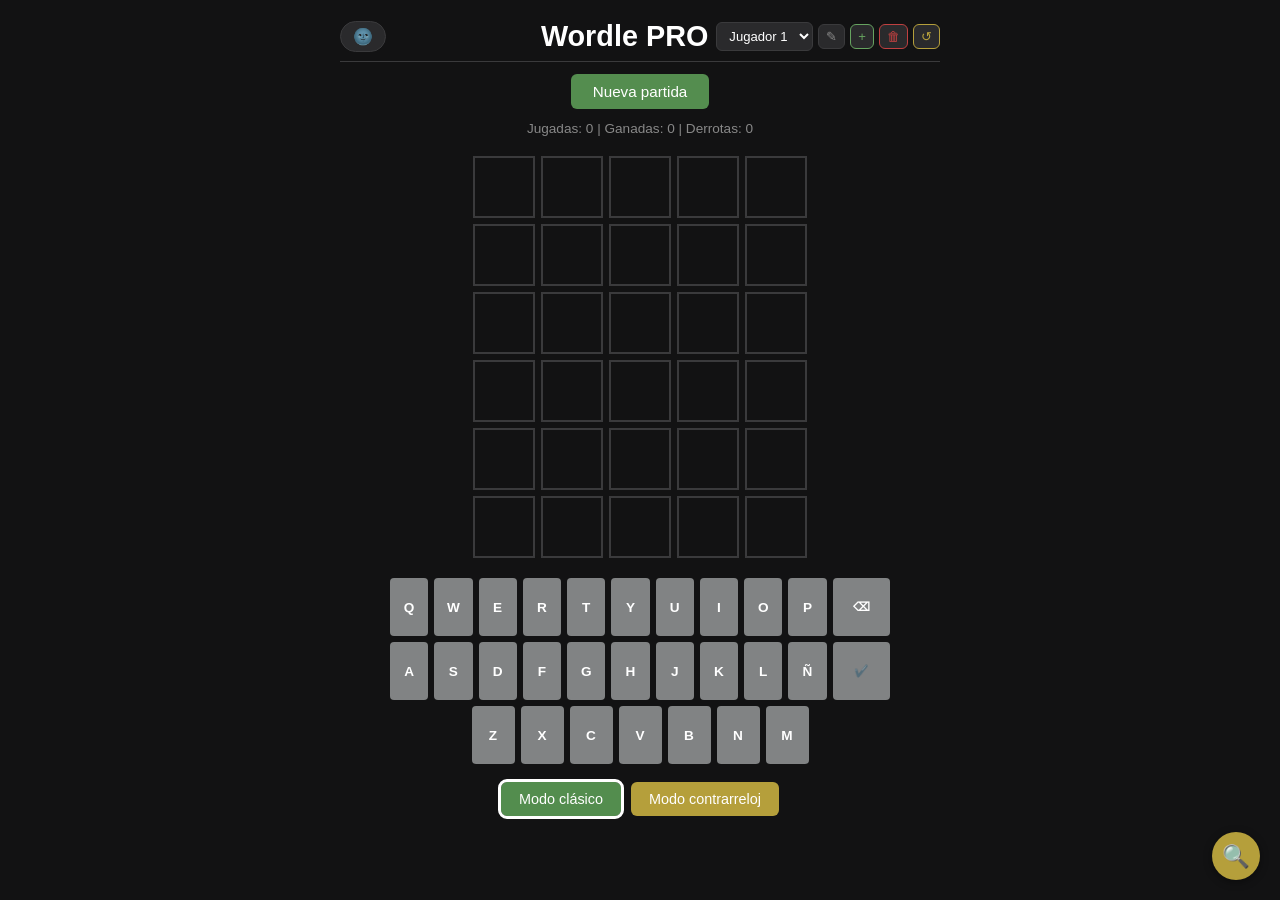
<file: index.html>
<!DOCTYPE html>
<!-- Autor: Darín Atanasov Atanasov
  IES Matemático Puig Adam · DAW 2025-2026
                                                                 
  Este fichero contiene la estructura HTML de la aplicación
  y todos los estilos CSS embebidos. No depende de ningún
  fichero CSS externo. La lógica del juego está en script.js.
-->

<html lang="es" data-tema="noche">
  <!--
    El atributo lang="es" indica al navegador y a los lectores
    de pantalla que el contenido está en español.

    El atributo data-tema="noche" es el mecanismo del sistema de
    temas: cuando JavaScript cambia su valor a "dia", el bloque
    CSS [data-tema="dia"] se activa automáticamente en toda la página.
    El valor inicial "noche" define el tema por defecto.
  -->

<head>
  <!-- Codificación UTF-8: necesaria para mostrar tildes, ñ y emojis -->
  <meta charset="UTF-8">

  <!--
    Viewport responsive: indica al navegador móvil que use el ancho
    real del dispositivo en lugar de simular un escritorio de 980px.
    Sin esta línea, el diseño responsive con clamp() no funcionaría
    correctamente en móvil.
  -->
  <meta name="viewport" content="width=device-width, initial-scale=1.0">

  <title>Wordle PRO</title>

  <style>

    /* SISTEMA DE TEMAS DÍA / NOCHE — Variables CSS (custom properties)
      
       Se definen dos conjuntos de variables:
       - :root → valores del tema noche (predeterminado)
       - [data-tema="dia"] → valores que sobreescriben :root cuando
       JavaScript cambia el atributo data-tema en <html>.

       Ventaja: cambiar el tema requiere una sola operación en JS
       (setAttribute) y el navegador propaga todos los colores
       automáticamente a traves del arbol CSS.
    */

    /* Tema noche (valores por defecto) */
    :root {
      --bg:          #121213;   /* fondo principal de la página */
      --bg2:         #1a1a1b;   /* fondo de paneles secundarios (chuleta) */
      --texto:       #ffffff;   /* color de texto principal */
      --texto-suave: #888888;   /* color de texto secundario / subtítulos */
      --borde:       #3a3a3c;   /* color de bordes de celdas y botones */
      --tecla-bg:    #818384;   /* fondo de las teclas del teclado virtual */
      --btn-bg:      #2a2a2c;   /* fondo de botones de control (perfil, tema) */
      --btn-hover:   #3a3a3c;   /* fondo de botones al pasar el ratón */
    }

    /* Tema día: sobreescribe las variables cuando data-tema="dia" */
    [data-tema="dia"] {
      --bg:          #fdf5f0d0; /* lo mismo que arriba*/
      --bg2:         #ffffff;
      --texto:       #121213;
      --texto-suave: #666666;
      --borde:       #abadaf;
      --tecla-bg:    #d3d6da;
      --btn-bg:      #e9e9e9;
      --btn-hover:   #d3d6da;
    }

    /*  RESET Y ESTILOS BASE

       box-sizing: border-box hace que el padding y el border se
       incluyan dentro del width/height declarado, evitando
       desbordamientos inesperados.
       margin: 0 y padding: 0 eliminan los estilos por defecto
       del navegador para tener control total del diseño.
    */
    *, *::before, *::after { box-sizing: border-box; margin: 0; padding: 0; }

    body {
      font-family: Arial, sans-serif;
      background: var(--bg);          /* usa la variable de tema */
      color: var(--texto);
      display: flex;
      flex-direction: column;         /* apila los elementos verticalmente */
      align-items: center;            /* centra horizontalmente todo el contenido */
      min-height: 100vh;              /* ocupa al menos toda la altura de la pantalla */
      padding: 12px 16px 24px;
      /* transition en background y color: suaviza el cambio entre temas (0.3s) */
      transition: background 0.3s, color 0.3s;
    }

    /*
       CABECERA — Grid de tres columnas

       grid-template-columns: 1fr auto 1fr es el patrón clave:
       - Columna izquierda (1fr): botón de tema, crece lo que pueda
       - Columna central (auto): título h1, ocupa solo su contenido
       - Columna derecha (1fr): selector de perfil, crece lo que pueda

       Esto garantiza que el título quede SIEMPRE perfectamente centrado
       independientemente del tamaño de los controles laterales.
       Con flexbox esto no sería posible sin trucos adicionales.
    */
    #cabecera {
      width: 100%;
      max-width: 600px;
      display: grid;
      grid-template-columns: 1fr auto 1fr;
      align-items: center;
      padding: 8px 0;
      border-bottom: 1px solid var(--borde);
      margin-bottom: 8px;
      gap: 8px;
    }

    /* Botón de cambio de tema (🌚/🌞) — se coloca en la columna izquierda */
    #btn-tema {
      justify-self: start;             /* pega el botón a la izquierda de su columna */
      background: var(--btn-bg);
      border: 1px solid var(--borde);
      border-radius: 20px;             /* forma de píldora redondeada */
      padding: 5px 12px;
      cursor: pointer;
      font-size: 1rem;
      color: var(--texto);
      transition: background 0.3s, border-color 0.3s;
      white-space: nowrap;
    }
    #btn-tema:hover { background: var(--btn-hover); opacity: 1; }

    /* Título principal — centrado automáticamente en la columna central */
    h1 {
      justify-self: center;
      /*
        clamp(mínimo, preferido, máximo): el tamaño crece de forma fluida
        con el ancho de la ventana entre 1.2rem (móvil estrecho)
        y 1.8rem (escritorio). 5vw es el valor proporcional del medio.
      */
      font-size: clamp(1.2rem, 5vw, 1.8rem);
      white-space: nowrap;
    }

    /*  SELECTOR DE PERFIL — Controles en la columna derecha

        Contiene el <select> de perfiles y los botones de acción:
      editar nombre, crear perfil, borrar, reiniciar stats.
    */
    #perfil-wrapper {
      justify-self: end;               /* pega el grupo a la derecha de su columna */
      display: flex;
      align-items: center;
      gap: 5px;
    }

    /* Desplegable nativo del navegador para seleccionar entre perfiles */
    #perfil-select {
      background: var(--btn-bg);
      border: 1px solid var(--borde);
      border-radius: 6px;
      color: var(--texto);
      padding: 5px 8px;
      font-size: 0.82rem;
      cursor: pointer;
      max-width: 110px;
      transition: background 0.3s, color 0.3s, border-color 0.3s;
    }
    /* Las opciones del select heredan el fondo del tema para coherencia visual */
    #perfil-select option { background: var(--btn-bg); color: var(--texto); }

    /*
      Botones de gestión de perfil: clase base .btn-perfil compartida
      con modificadores de color según la acción:
      - btn-crear (verde): crear nuevo perfil
      - btn-borrar (rojo): borrar perfil activo
      - btn-reiniciar (dorado): reiniciar estadísticas con confirmación
    */
    .btn-perfil {
      background: var(--btn-bg);
      border: 1px solid var(--borde);
      border-radius: 6px;
      color: var(--texto-suave);
      padding: 5px 7px;
      font-size: 0.82rem;
      cursor: pointer;
      white-space: nowrap;
      transition: background 0.3s, color 0.3s;
      margin: 0;
      line-height: 1;
    }
    .btn-perfil:hover { background: var(--btn-hover); color: var(--texto); opacity: 1; }

    /* Verde: acción positiva (crear) */
    .btn-perfil.btn-crear         { color: #66a360; border-color: #66a360; }
    .btn-perfil.btn-crear:hover   { background: #66a360; color: white; }

    /* Rojo: acción destructiva (borrar), requiere confirmación en JS */
    .btn-perfil.btn-borrar        { color: #c04040; border-color: #c04040; }
    .btn-perfil.btn-borrar:hover  { background: #c04040; color: white; }

    /* Dorado: acción de reinicio, requiere confirmación en JS */
    .btn-perfil.btn-reiniciar       { color: #b59f3b; border-color: #b59f3b; }
    .btn-perfil.btn-reiniciar:hover { background: #b59f3b; color: white; }

    /* ESTADÍSTICAS DEL PERFIL ACTIVO
  
       Muestra "Jugadas: X | Ganadas: X | Derrotas: X".
       El contenido lo escribe actualizarStats() en script.js
       cada vez que cambia el perfil o termina una partida.
    */
    #stats {
      font-size: 0.85rem;
      color: var(--texto-suave);
      margin: 4px 0 8px;
      text-align: center;
    }

    /* Botón principal para iniciar una nueva partida */
    #btn-nueva {
      background: #548d4f;
      color: white;
      border: none;
      border-radius: 6px;
      padding: 9px 22px;
      font-size: 0.95rem;
      cursor: pointer;
      margin: 4px 0 8px;
      transition: opacity 0.2s;
    }
    #btn-nueva:hover { opacity: 0.88; }

    /* TABLERO DE JUEGO — Grid de 6 filas × 5 columnas
      
      El tablero es un contenedor grid de 6 filas (los 6 intentos).
       Cada fila (.fila) es a su vez un grid de 5 columnas (las 5 letras).
       Las celdas (.celda) se crean dinámicamente en script.js
       mediante crearTablero() y se almacenan en celdas[][].
    */
    #tablero {
      display: grid;
      grid-template-rows: repeat(6, 1fr);
      /*
        clamp(4px, 1.2vw, 6px): el gap entre filas crece proporcionalmente
        con el ancho de la ventana, manteniéndose siempre entre 4px y 6px.
      */
      gap: clamp(4px, 1.2vw, 6px);
      margin: 12px 0;
    }

    /* Cada fila del tablero: grid de 5 celdas del tamaño de --celda */
    .fila {
      display: grid;
      grid-template-columns: repeat(5, var(--celda));
      gap: clamp(4px, 1.2vw, 6px);
    }

    /*
      --celda define el tamaño de cada celda del tablero.
      clamp(44px, 12vw, 62px):
      - mínimo 44px en pantallas muy estrechas (< 367px)
      - máximo 62px en pantallas anchas (> 517px)
      - 12vw crece proporcionalmente entre ambos extremos
      Esta variable se usa también en .fila para las columnas.
    */
    :root { --celda: clamp(44px, 12vw, 62px); }

    /* Cada casilla del tablero donde el jugador escribe una letra */
    .celda {
      width:  var(--celda);
      height: var(--celda);
      border: 2px solid var(--borde);
      display: flex;
      justify-content: center;
      align-items: center;
      font-size: clamp(1.3rem, 5vw, 2rem);
      font-weight: bold;
      text-transform: uppercase;   /* muestra las letras siempre en mayúsculas */
      /*
        transition en transform: permite la animación de volteo.
        transition en border-color: suaviza el cambio al cambiar de tema.
      */
      transition: transform 0.3s, border-color 0.3s;
      color: var(--texto);
      background: transparent;
    }

    /*
      Clase .flip: activa la animación de volteo de la celda.
      Se añade mediante JavaScript (celda.classList.add("flip"))
      después de validar el intento. La transición CSS de 0.3s
      interpola automáticamente el rotateX de 0 a 360 grados.
    */
    .flip { transform: rotateX(360deg); }

    /*
      Colores de resultado: se aplican junto con .flip en script.js.
      !important garantiza que sobreescriban cualquier otro estilo,
      incluyendo el color de borde de .celda.
      Estos colores son iguales en ambos temas (día y noche)
      para mantener la legibilidad del feedback visual.
    */
    .verde    { background: #66a360 !important; border-color: #66a360 !important; color: #fff !important; }
    .amarillo { background: #c9b458 !important; border-color: #c9b458 !important; color: #fff !important; }
    .gris     { background: #4b4e50 !important; border-color: #787c7e !important; color: #fff !important; }

    /*  TECLADO VIRTUAL

       Tres filas de botones (Q-W-E-..., A-S-D-..., Z-X-C-...-✔️).
       Se construye dinámicamente en crearTeclado() (script.js).
       Las teclas acumulan el mejor color conocido para cada letra
       a lo largo de la partida: verde > amarillo > gris.
    */
    #teclado { margin-top: 8px; width: 100%; max-width: 500px; }

    /* Cada fila del teclado virtual */
    .fila-teclado {
      display: flex;
      justify-content: center;
      gap: clamp(3px, 1vw, 6px);
      margin-bottom: clamp(3px, 1vw, 6px);
    }

    /* Botón de tecla estándar (una letra) */
    .tecla {
      flex: 1;
      /*
        max-width con clamp: cada tecla crece proporcionalmente
        con el ancho de la pantalla entre 28px y 43px.
      */
      max-width: clamp(28px, 8vw, 43px);
      height: clamp(44px, 10vw, 58px);
      background: var(--tecla-bg);
      border: none;
      border-radius: 4px;
      color: var(--texto);
      font-size: clamp(0.65rem, 2.5vw, 0.85rem);
      font-weight: bold;
      cursor: pointer;
      padding: 0;
      transition: background 0.3s, color 0.3s;
      display: flex;
      align-items: center;
      justify-content: center;
    }

    /*
      .tecla-ancha: clase adicional para las teclas Enter (✔️) y Borrar (⌫).
      
      IMPORTANTE: este bloque debe ir DESPUÉS de .tecla en el CSS
      para que max-width:none sobreescriba el max-width de .tecla.
    */
    .tecla-ancha {
      flex: 1.5;                                 /* ocupa 1.5 partes en lugar de 1 */
      max-width: none;                           /* anula cualquier max-width heredado */
      font-size: clamp(0.5rem, 1.8vw, 0.72rem); /* texto ligeramente más pequeño para que quepa el símbolo */
    }

    /* Estados de color de las teclas según el resultado de la partida */
    .tecla.verde    { background: #66a360; color: white; }
    .tecla.amarillo { background: #c9b458; color: white; }
    .tecla.gris     { background: #3a3a3c; color: #777777; }  /* más oscuro que el fondo normal: letra descartada */

    /* BOTONES DE MODO DE JUEGO

       Dos botones para cambiar entre Modo clásico y Modo contrarreloj.
       La clase .activo (añadida por resaltarModo() en script.js)
       añade un borde blanco/negro al botón del modo actualmente activo.
    */
    #botones-modo {
      display: flex;
      gap: 10px;
      margin: 12px 0 4px;
      flex-wrap: wrap;             /* en pantallas muy estrechas los botones se apilan */
      justify-content: center;
    }

    .btn-modo {
      border: none;
      border-radius: 6px;
      padding: 9px 18px;
      font-size: 0.9rem;
      cursor: pointer;
      color: white;
      transition: opacity 0.2s;
      margin: 0;
    }
    .btn-modo:hover { opacity: 0.88; }

    /* Color diferenciado: verde para clásico, dorado para contrarreloj */
    #btn-clasico      { background: #538d4e; }
    #btn-contrarreloj { background: #b59f3b; }

    /* Borde que indica el modo activo (gestionado por resaltarModo() en JS) */
    #btn-clasico.activo      { outline: 3px solid var(--texto); }
    #btn-contrarreloj.activo { outline: 3px solid var(--texto); }

    /* TEMPORIZADOR — Modo contrarreloj

       Solo visible durante el modo contrarreloj.
       JavaScript cambia su color a rojo cuando quedan ≤ 10 segundos
       (timerEl.style.color = "red") para avisar al jugador.
       El contenido lo actualiza setInterval cada segundo en script.js.
    */
    #timer {
      font-size: 1rem;
      font-weight: bold;
      margin-top: 6px;
      text-align: center;
      min-height: 24px;          /* reserva espacio aunque esté vacío (modo clásico) */
    }

    /* CHULETA — Panel flotante con la palabra secreta

       Botón circular fijo en la esquina inferior derecha (position: fixed).
       Al hacer clic muestra/oculta un panel con la palabra secreta
       en color dorado. Se cierra automáticamente al iniciar nueva partida.

       position: fixed hace que siempre sea visible independientemente
       del scroll. z-index: 500 lo coloca por encima del resto del contenido.
    */
    #chuleta-wrapper {
      position: fixed;
      bottom: 20px;
      right: 20px;
      display: flex;
      flex-direction: column;
      align-items: flex-end;
      gap: 8px;
      z-index: 500;
    }

    /*
      Panel de la chuleta: oculto por defecto (display: none).
      La clase .visible (añadida por toggleChuleta() en JS) lo muestra.
      La animación fadeIn suaviza la aparicion del panel.
    */
    #chuleta-panel {
      display: none;
      background: var(--bg2);
      border: 1px solid var(--borde);
      border-radius: 10px;
      padding: 14px 20px;
      text-align: center;
      box-shadow: 0 4px 16px rgba(0,0,0,0.4);
      animation: fadeIn 0.2s ease;
    }

    #chuleta-panel p {
      font-size: 0.75rem;
      color: var(--texto-suave);
      margin-bottom: 6px;
    }

    /* La palabra secreta se muestra con letra grande y espaciado entre letras */
    #chuleta-palabra {
      font-size: 1.6rem;
      font-weight: bold;
      letter-spacing: 6px;
      color: #c9b458;              /* dorado, igual que el amarillo del juego */
      text-transform: uppercase;
    }

    #chuleta-panel.visible { display: block; }

    /* Boton circular con emoji de lupita que abre/cierra la chuleta */
    #btn-chuleta {
      background: #b59f3b;
      border: none;
      border-radius: 50%;          /* forma circular */
      width: 48px;
      height: 48px;
      font-size: 1.4rem;
      cursor: pointer;
      color: white;
      box-shadow: 0 2px 8px rgba(0,0,0,0.4);
      display: flex;
      align-items: center;
      justify-content: center;
      margin: 0;
      padding: 0;
      transition: transform 0.2s, opacity 0.2s;
    }
    /* Al pasar el ratón el botón crece ligeramente para indicar interactividad */
    #btn-chuleta:hover { transform: scale(1.1); opacity: 1; }

    /*
      Animación fadeIn: hace que el panel de la chuleta aparezca
      suavemente deslizándose hacia arriba desde 6px por debajo.
    */
    @keyframes fadeIn {
      from { opacity: 0; transform: translateY(6px); }
      to   { opacity: 1; transform: translateY(0); }
    }

    /* MEDIA QUERIES — Ajustes para extremos de pantalla

       La mayoría del responsive se gestiona con clamp() sin media queries.
       Estas reglas solo son necesarias para los extremos más extremos
       donde clamp() no es suficiente para garantizar usabilidad.
    */

    /* Móvil muy estrecho (menos de 360px): ajustes mínimos de tamaño */
    @media (max-width: 360px) {
      :root { --celda: 44px; }
      .tecla       { max-width: 26px; height: 42px; }
      .tecla-ancha { max-width: none; }   /* sobreescribe .tecla dentro de la media query */
      h1 { font-size: 1.1rem; }
      .btn-perfil { padding: 4px 5px; font-size: 0.75rem; }
    }

    /* Tablet y escritorio (más de 600px): tamaños máximos definitivos */
    @media (min-width: 600px) {
      :root { --celda: 62px; }
      .tecla       { max-width: 43px; height: 58px; }
      .tecla-ancha { max-width: none; }   /* sobreescribe .tecla dentro de la media query */
    }

  </style>
</head>
<body>

  <!-- CABECERA

   Grid de tres columnas: [botón tema] [título] [controles de perfil]
   El título queda centrado independientemente del tamaño de los laterales.
  -->
  <header id="cabecera">

    <!-- Botón de cambio de tema día/noche. El emoji lo actualiza aplicarTema() en JS -->
    <button id="btn-tema" onclick="toggleTema()">🌚</button>

    <h1>Wordle PRO</h1>

    <!--
      Selector de perfil y sus controles de gestión.
      El <select> se rellena dinámicamente mediante renderSelect() en JS.
      Cada botón tiene un title para el tooltip del navegador.
    -->
    <div id="perfil-wrapper">
      <!-- Desplegable con los perfiles disponibles -->
      <select id="perfil-select" onchange="seleccionarPerfil(this.value)"></select>

      <!-- Editar: cambia el nombre del perfil activo mediante prompt() -->
      <button class="btn-perfil" onclick="editarNombrePerfil()" title="Editar nombre">✎</button>

      <!-- Crear: añade un nuevo perfil con ID único generado en JS -->
      <button class="btn-perfil btn-crear" onclick="crearPerfil()" title="Nuevo perfil">+</button>

      <!-- Borrar: elimina el perfil activo (requiere confirm() en JS) -->
      <button class="btn-perfil btn-borrar" onclick="borrarPerfil()" title="Borrar perfil">🗑</button>

      <!-- Reiniciar: pone a cero las stats del perfil activo (requiere confirm() en JS) -->
      <button class="btn-perfil btn-reiniciar" onclick="reiniciarStats()" title="Reiniciar estadísticas">↺</button>
    </div>

  </header>

  <!-- CONTROLES PRINCIPALES -->

  <!-- Inicia una nueva partida en el modo actualmente seleccionado -->
  <button id="btn-nueva" onclick="nuevaPartida()">Nueva partida</button>

  <!--
    Estadísticas del perfil activo: "Jugadas: X | Ganadas: X | Derrotas: X"
    El contenido lo escribe actualizarStats() en script.js.
    Se actualiza al cambiar de perfil, al ganar y al perder.
  -->
  <div id="stats"></div>

  <!-- TABLERO DE JUEGO

    Contenedor vacío: las 6 filas y las 5 celdas de cada fila
    se crean dinámicamente por crearTablero() en script.js al
    iniciar cada partida. Las referencias a las celdas se guardan
    en el array bidimensional celdas[fila][columna].
  -->
  <div id="tablero"></div>

  <!-- TECLADO VIRTUAL

    Contenedor vacío: las tres filas de teclas se crean por crearTeclado() en script.js.
    Cada tecla tiene data-letra para que pintarTecla() pueda
    localizarla con querySelector sin usar IDs.
    Las teclas Enter y Borrar reciben además la clase .tecla-ancha.
  -->
  <div id="teclado"></div>

  <!-- BOTONES DE MODO DE JUEGO

    Permiten cambiar entre modo clásico (sin tiempo) y contrarreloj
    (60 segundos). La clase .activo la gestiona resaltarModo() en JS
    para indicar visualmente qué modo está seleccionado.
  -->
  <div id="botones-modo">
    <button id="btn-clasico"      class="btn-modo" onclick="activarModoClasico()">Modo clásico</button>
    <button id="btn-contrarreloj" class="btn-modo" onclick="activarContrarreloj()">Modo contrarreloj</button>
  </div>

  <!--
    Contador del temporizador en modo contrarreloj.
    Vacío en modo clásico. JavaScript escribe "Tiempo: Xs" cada segundo
    y cambia el color a rojo cuando quedan 10 segundos o menos.
    min-height en CSS reserva su espacio aunque esté vacío.
  -->
  <div id="timer"></div>

  <!-- CHULETA — Botón flotante + panel con la palabra secreta

    Posicionado de forma fija en la esquina inferior derecha.
    El panel (#chuleta-panel) se muestra/oculta con toggleChuleta()
    añadiendo/quitando la clase .visible.
    Se cierra automáticamente al iniciar una nueva partida (cerrarChuleta()).
  -->
  <div id="chuleta-wrapper">

    <!-- Panel oculto por defecto que muestra la palabra secreta -->
    <div id="chuleta-panel">
      <p>Palabra secreta</p>
      <!-- El texto lo escribe toggleChuleta() con el valor de palabraSecreta -->
      <div id="chuleta-palabra">—</div>
    </div>

    <!-- Botón circular 🔍 que abre/cierra el panel de la chuleta -->
    <button id="btn-chuleta" onclick="toggleChuleta()" title="Ver palabra secreta">🔍</button>

  </div>

  <!--
    script.js contiene toda la lógica del juego:
    - Sistema de temas y perfiles
    - Validación de palabras contra el diccionario JSON
    - Construcción dinámica del tablero y el teclado
    - Algoritmo de coloreado de celdas (dos pasadas para letras duplicadas)
    - Gestión de animaciones con setTimeout
    - Temporizador del modo contrarreloj
    - Listener de teclado físico
    Se carga al final del body para que el DOM esté disponible cuando el script se ejecute.
  -->
  <script src="script.js"></script>

</body>
</html>
</file>
